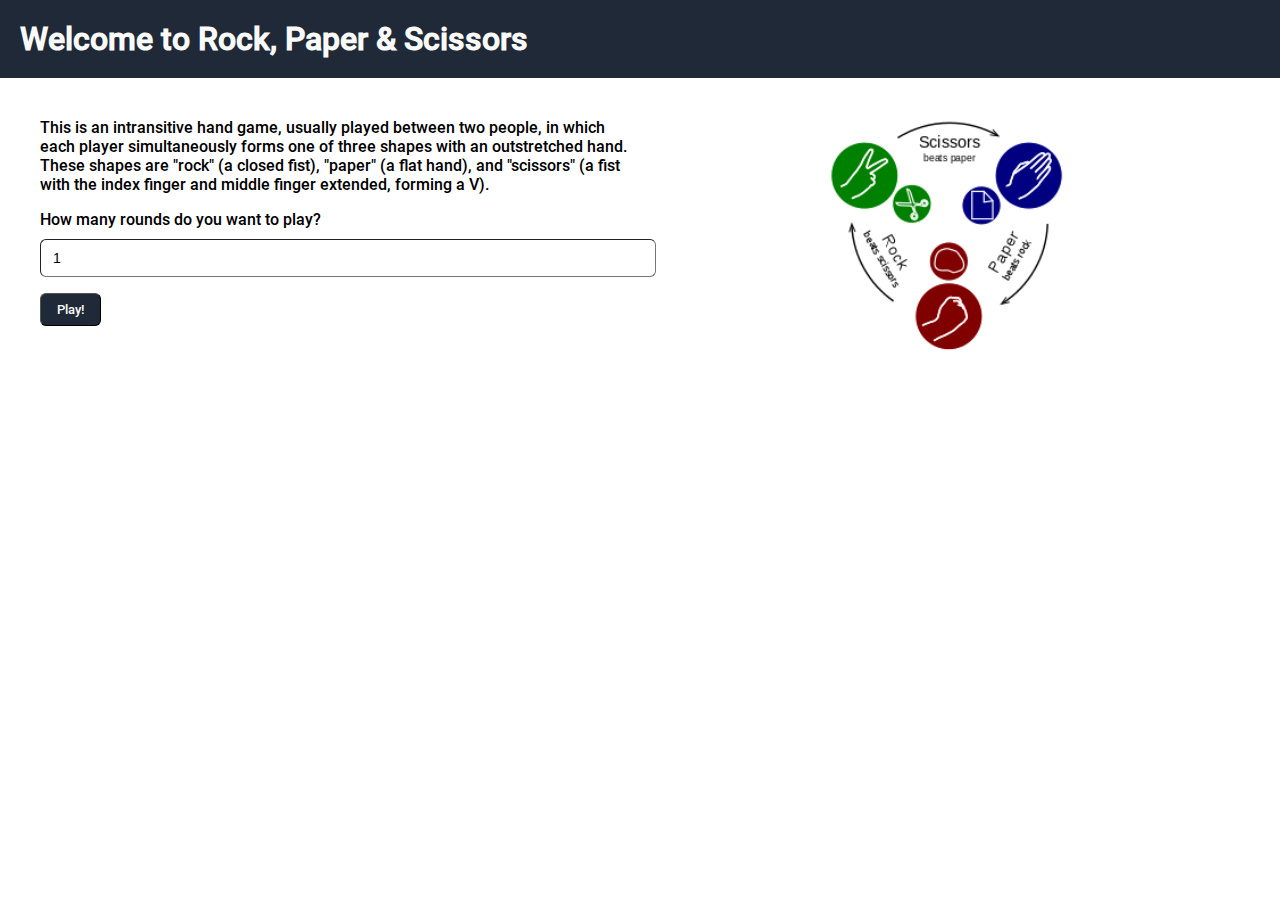
<file: index.html>
<!DOCTYPE html>
<html lang="en">
<head>
    <meta charset="UTF-8">
    <meta http-equiv="X-UA-Compatible" content="IE=edge">
    <meta name="viewport" content="width=device-width, initial-scale=1.0">
    <title>Rock, Paper & Scissors</title>
    <link rel="stylesheet" href="./styles.css">
</head>
<body>
    <section>
        <header class="header">
            <h1>
                Welcome to Rock, Paper & Scissors
            </h1>
        </header>
    </section>

    <section>
        <div class="grid grid-columns-2 justify-center p-40 gap-20">
            <div class="space-y-4">
                <p>
                    This is an intransitive hand game, usually played between two people, 
                    in which each player simultaneously forms one of three shapes with an outstretched
                     hand. These shapes are "rock" (a closed fist), "paper" (a flat hand), and "scissors" 
                     (a fist with the index finger and middle finger extended, forming a V).
                </p>
                <div>
                    <label for="rounds">How many rounds do you want to play?</label>
                    <div class="mt-10"><input class="rounds-input" min="1" max="100" type="number" id="rounds-quantity"></div>
                    
                </div>
                <button class="play-button" id="play-button">Play!</button>
              
            </div>
            
            <div class="flex justify-center"> <img width="250" src="./images/Rock-paper-scissors.png" alt="Rock-paper-scissors"></div>
           
        </div>
    </section>
    
    <script src="./index.js"></script>
</body>
</html>
</file>
<file: styles.css>
@font-face {
    font-family: 'Roboto-Black';
    src: url('./fonts/Roboto-Black.ttf');
}

@font-face {
    font-family: 'Roboto-BlackItalic';
    src: url('./fonts/Roboto-BlackItalic.ttf');
}

@font-face {
    font-family: 'Roboto-Bold';
    src: url('./fonts/Roboto-Bold.ttf');
}

@font-face {
    font-family: 'Roboto-BoldItalic';
    src: url('./fonts/Roboto-BoldItalic.ttf');
}

@font-face {
    font-family: 'Roboto-Italic';
    src: url('./fonts/Roboto-Italic.ttf');
}

@font-face {
    font-family: 'Roboto-Light';
    src: url('./fonts/Roboto-Light.ttf');
}

@font-face {
    font-family: 'Roboto-LightItalic';
    src: url('./fonts/Roboto-LightItalic.ttf');
}

@font-face {
    font-family: 'Roboto-medium';
    src: url('./fonts/Roboto-Medium.ttf');
}

@font-face {
    font-family: 'Roboto-MediumItalic';
    src: url('./fonts/Roboto-MediumItalic.ttf');
}

@font-face {
    font-family: 'Roboto-Regular';
    src: url('./fonts/Roboto-Regular.ttf');
}

@font-face {
    font-family: 'Roboto-Thin';
    src: url('./fonts/Roboto-ThinItalic.ttf');
}

body {
    margin: 0
}

h1, h2, h3, h4, h5, h6, p, button, label {
    font-family: 'Roboto-medium';
    margin: 0;
}

.header {
    padding: 20px;
    background-color: #1F2937;
    color: #F9FAF8
}

.gray-p {
    color: #E5E7EB;
    font-size: 12px;
}

.flex {
    display: flex;
}

.mx-2 {
    margin-left: 2px;
    margin-right: 2px;
}

.mx-4 {
    margin-left: 4px;
    margin-right: 4px;
}

.mx-8 {
    margin-left: 8px;
    margin-right: 8px;
}

.mt-4 {
    margin-top: 4px;
}

.mt-6 {
    margin-top: 6px;
}

.mt-8 {
    margin-top: 8px;
}

.p-20 {
    padding-left: 20px;
    padding-right: 20px;
    padding-top: 20px;
    padding-bottom: 20px;
}

.justify-around {
    justify-content: space-around;
}

.justify-between {
    justify-content: space-between;
}

.justify-center {
    justify-content: center;
}

.justify-end {
    justify-content: end;
}

.items-center {
    align-items: center;
}

.footer {
    background-color: #1F2937;
    padding: 30px 0;
    font-family: Roboto-Light;
    color: #F9FAF8;
}

.p-40 {
    padding-left: 40px;
    padding-right: 40px;
    padding-top: 40px;
    padding-bottom: 40px;
}

.gap-20 {
    gap: 20px;
}

.gap-40 {
    gap: 40px;
}

.max-w-50 {
    max-width: 50;
}

.grid {
    display: grid;
}

.grid-columns-2 {
    grid-template-columns: repeat(2, minmax(0,1fr));
}

.grid-columns-3 {
    grid-template-columns: repeat(3, minmax(0,1fr));
}

.mt-10 {
    margin-top: 10px;
}

.mt-20 {
    margin-top: 20px;
}

.block {
    display: block;
}

.space-y-4 > * + *	{
    margin-top: 1rem;
}

.rounds-input {
    font-size: 0.875rem;
    line-height: 1.25rem;
    border-radius: 0.375rem;
    width: 100%;
    padding-top: 0.5rem;
    padding-right: 0.75rem;
    padding-bottom: 0.5rem;
    padding-left: 0.75rem;
    border-width: 1px;
}

.play-button {
    padding-top: 0.5rem;
    padding-bottom: 0.5rem;
    padding-left: 1rem;
    padding-right: 1rem;
    background-color: #1F2937;
    color: #F9FAF8;
    border-width: 1px;
    border-radius: 0.375rem;
    cursor: pointer;
}

.player-box {
    padding-top: 0.5rem;
    padding-bottom: 0.5rem;
    padding-left: 1rem;
    padding-right: 1rem;
    background-color: #1F2937;
    color: #F9FAF8;
    border-radius: 0.375rem;
    font-size: 2rem;
}

.font-s-2 {
    font-size: 2rem;
}

.rock-paper-scissors-button {
    border-width: 2px;
    border-radius: 0.375rem;
    cursor: pointer;
}

.modal {
    position: fixed;
    width: 100vw;
    height: 100vh;
    opacity: 0;
    visibility:visible;
    transition: all 0.3s ease;
    top: 0;
    left: 0;
    display: flex;
    align-items: center;
    justify-content: center;
}

.modal-open {
    visibility: visible;
    opacity: 1;
    transition-delay: 0s;
}

.modal-bg {
    position: absolute;
    width: 100%;
    height: 100%;
}

.modal-container {
    border-radius: 10px;
    background: #3C84AB;
    position: relative;
    padding: 50px;
    color: #F9FAF8;
}

.modal-close {
    position: absolute;
    right: 15px;
    top: 15px;
    outline: none;
    appearance: none;
    color: red;
    background: none;
    border: 0px;
    font-weight: bold;
    cursor: pointer;
}

.hidden {
    display: none;
}

.continue-button {
    padding-top: 0.5rem;
    padding-bottom: 0.5rem;
    padding-left: 1rem;
    padding-right: 1rem;
    background-color: #F9FAF8 ;
    color: #1F2937;
    border-width: 0px;
    border-radius: 0.375rem;
    cursor: pointer;
}

.opacity-5 {
    opacity: 0.5;
}
</file>
